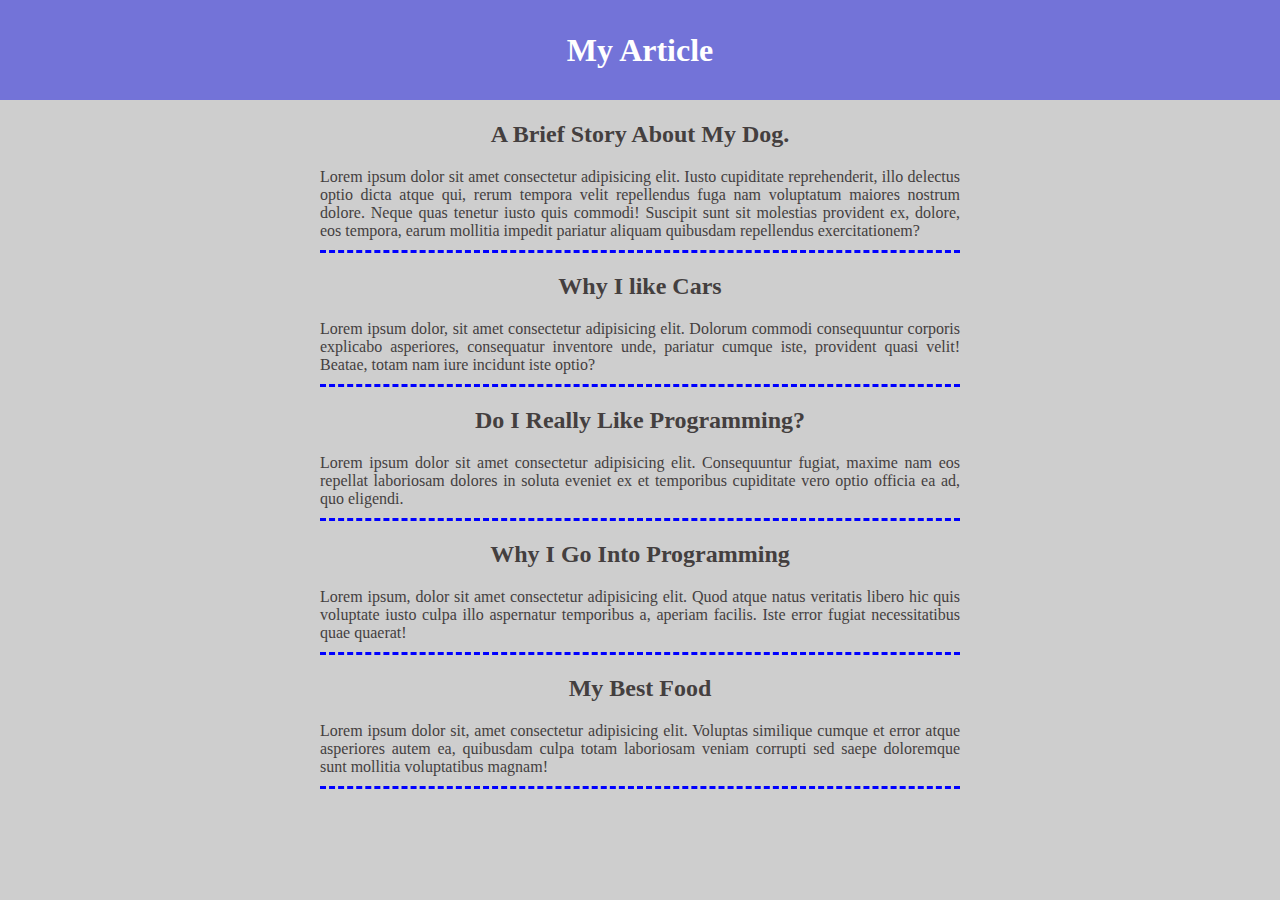
<file: index.html>
<!DOCTYPE html>
<html lang="en">

<head>
    <meta charset="UTF-8">
    <meta http-equiv="X-UA-Compatible" content="IE=edge">
    <meta name="viewport" content="width=device-width, initial-scale=1.0">
    <title>My Article</title>
    <link rel="stylesheet" href="css/style.css">
    <style>
  
    </style>
    
</head>

<body>
    <h1 id="heading">My Article</h1>

    <div>
        <a href="article1.html">
            <h2>A Brief Story About My Dog.</h2>
        </a>
        <p>
            Lorem ipsum dolor sit amet consectetur adipisicing elit. Iusto cupiditate reprehenderit, illo delectus optio dicta atque qui, rerum tempora velit repellendus fuga nam voluptatum maiores nostrum dolore. Neque quas tenetur iusto quis commodi! Suscipit sunt sit molestias provident ex, dolore, eos tempora, earum mollitia impedit pariatur aliquam quibusdam repellendus exercitationem?
        </p>

    </div>
 
    <div>
        <a href="article2.html">
            <h2> Why I like Cars</h2>
        </a>
        <p>
            Lorem ipsum dolor, sit amet consectetur adipisicing elit. Dolorum commodi consequuntur corporis explicabo
            asperiores, consequatur inventore unde, pariatur cumque iste, provident quasi velit! Beatae, totam nam iure
            incidunt iste optio?
        </p>

    </div>

    <div>
        <a href="article3.html">
            <h2>Do I Really Like Programming?</h2>
        </a>
        <p>
            Lorem ipsum dolor sit amet consectetur adipisicing elit. Consequuntur fugiat, maxime nam eos repellat
            laboriosam dolores in soluta eveniet ex et temporibus cupiditate vero optio officia ea ad, quo eligendi.
        </p>

    </div>

    <div>
        <a href="article4.html">
            <h2>Why I Go Into Programming</h2>
        </a>
        <p>
            Lorem ipsum, dolor sit amet consectetur adipisicing elit. Quod atque natus veritatis libero hic quis
            voluptate iusto culpa illo aspernatur temporibus a, aperiam facilis. Iste error fugiat necessitatibus quae
            quaerat!
        </p>

    </div>

    <div>
        <a href="article5.html">
            <h2>My Best Food</h2>
        </a>
        <p>
            Lorem ipsum dolor sit, amet consectetur adipisicing elit. Voluptas similique cumque et error atque
            asperiores autem ea, quibusdam culpa totam laboriosam veniam corrupti sed saepe doloremque sunt mollitia
            voluptatibus magnam!
        </p>

    </div>

</body>

</html>
</file>
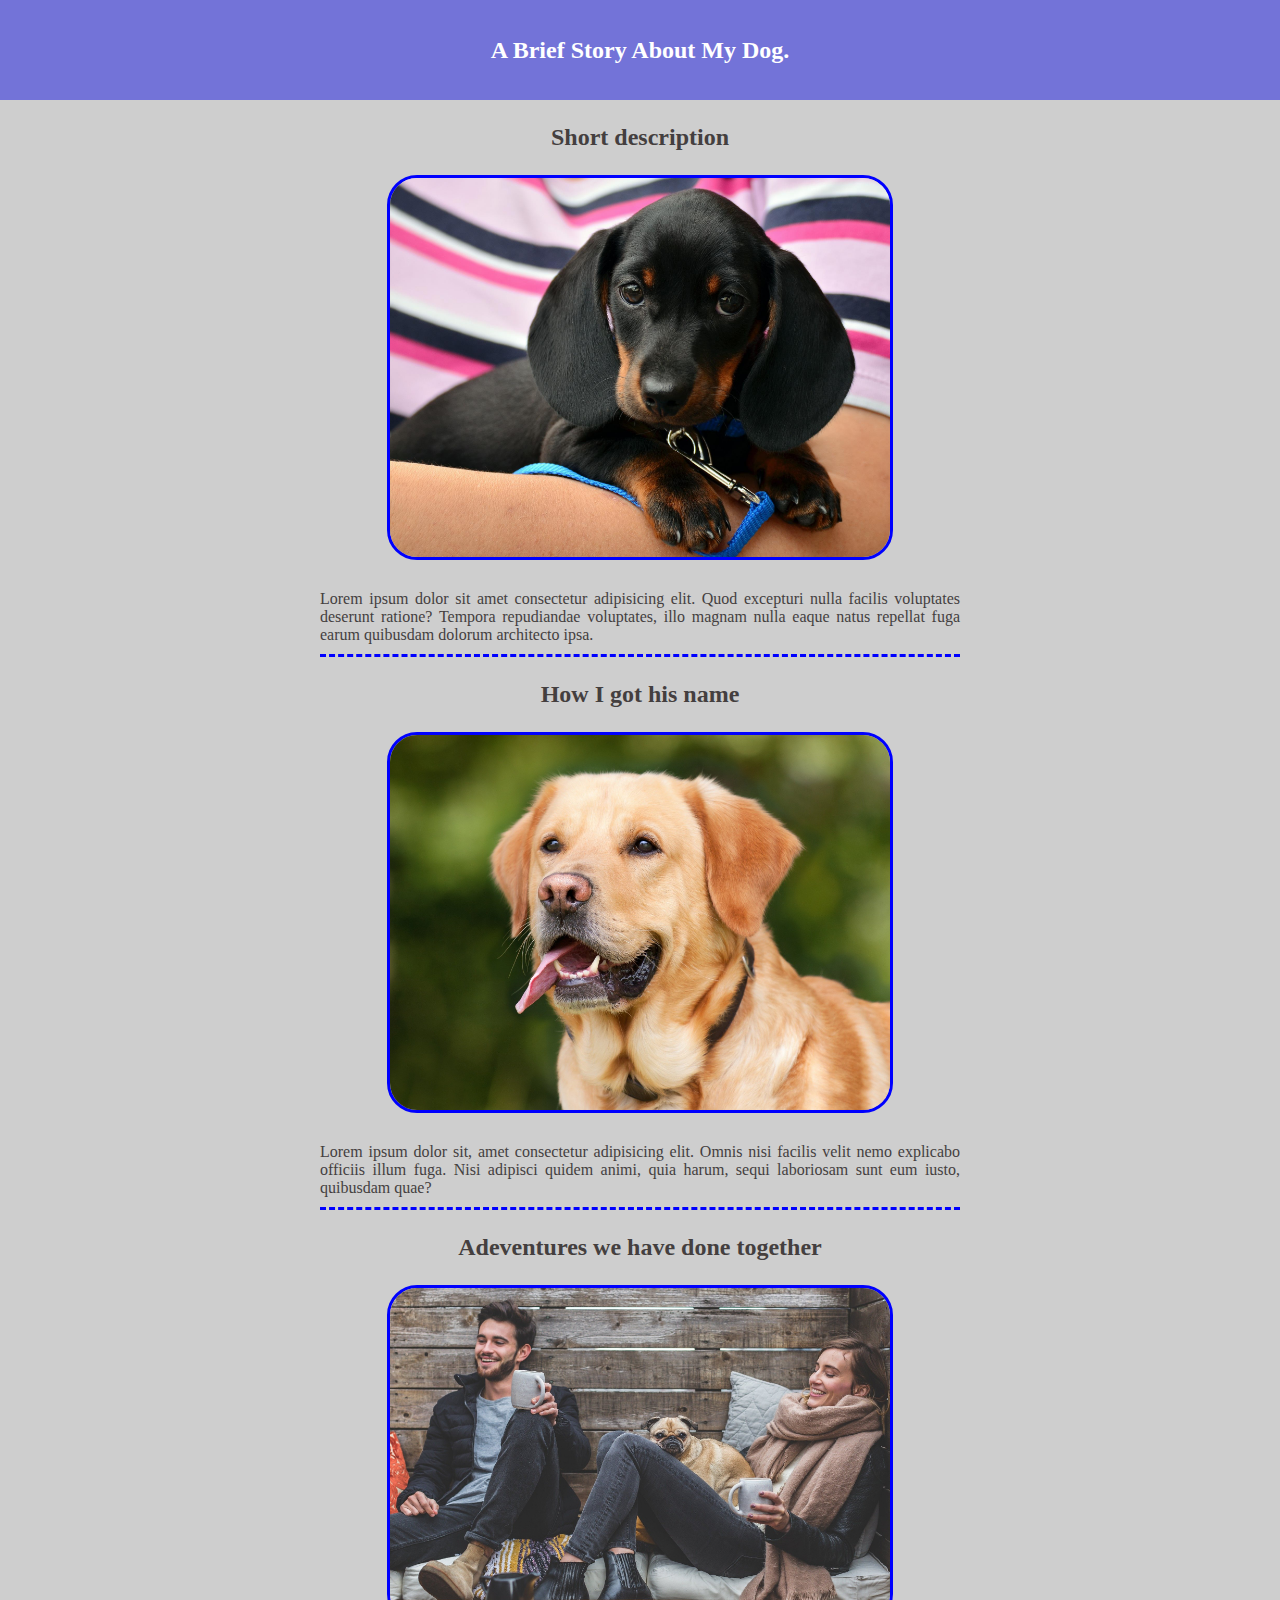
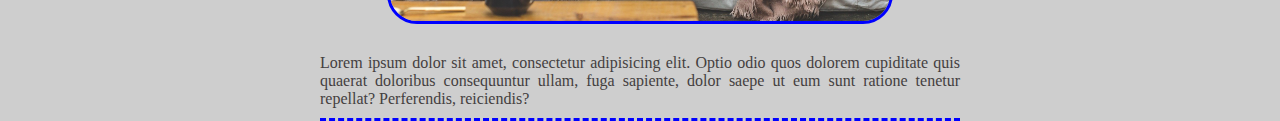
<file: article1.html>
<!DOCTYPE html>
<html lang="en">
  <head>
    <meta charset="UTF-8" />
    <meta http-equiv="X-UA-Compatible" content="IE=edge" />
    <meta name="viewport" content="width=device-width, initial-scale=1.0" />
    <title>My Article-A Brief Story About My Dog.</title>
    <link rel="stylesheet" href="css/style.css">
  </head>

  <body>
    <h2 id="heading">A Brief Story About My Dog.</h2>

    <div>
      <span>
        <h3>Short description</h3>
      </span>
      <img src="img/Dogs/dachshund.jpg" alt="picture of dachshund" />
      <p>
        Lorem ipsum dolor sit amet consectetur adipisicing elit. Quod excepturi
        nulla facilis voluptates deserunt ratione? Tempora repudiandae
        voluptates, illo magnam nulla eaque natus repellat fuga earum quibusdam
        dolorum architecto ipsa.
      </p>
    </div>

    <div>
      <span>
        <h3>How I got his name</h3>
      </span>
      <img
        src="img/Dogs/labrador-retriever.jpg"
        alt="picture of labrador-retriever"
      />
      <p>
        Lorem ipsum dolor sit, amet consectetur adipisicing elit. Omnis nisi
        facilis velit nemo explicabo officiis illum fuga. Nisi adipisci quidem
        animi, quia harum, sequi laboriosam sunt eum iusto, quibusdam quae?
      </p>
    </div>
    <div>
      <span>
        <h3>Adeventures we have done together</h3>
      </span>
      <img src="img/Dogs/man.jpg" alt="picture of man" />
      <p>
        Lorem ipsum dolor sit amet, consectetur adipisicing elit. Optio odio
        quos dolorem cupiditate quis quaerat doloribus consequuntur ullam, fuga
        sapiente, dolor saepe ut eum sunt ratione tenetur repellat? Perferendis,
        reiciendis?
      </p>
    </div>
  </body>
</html>
</file>
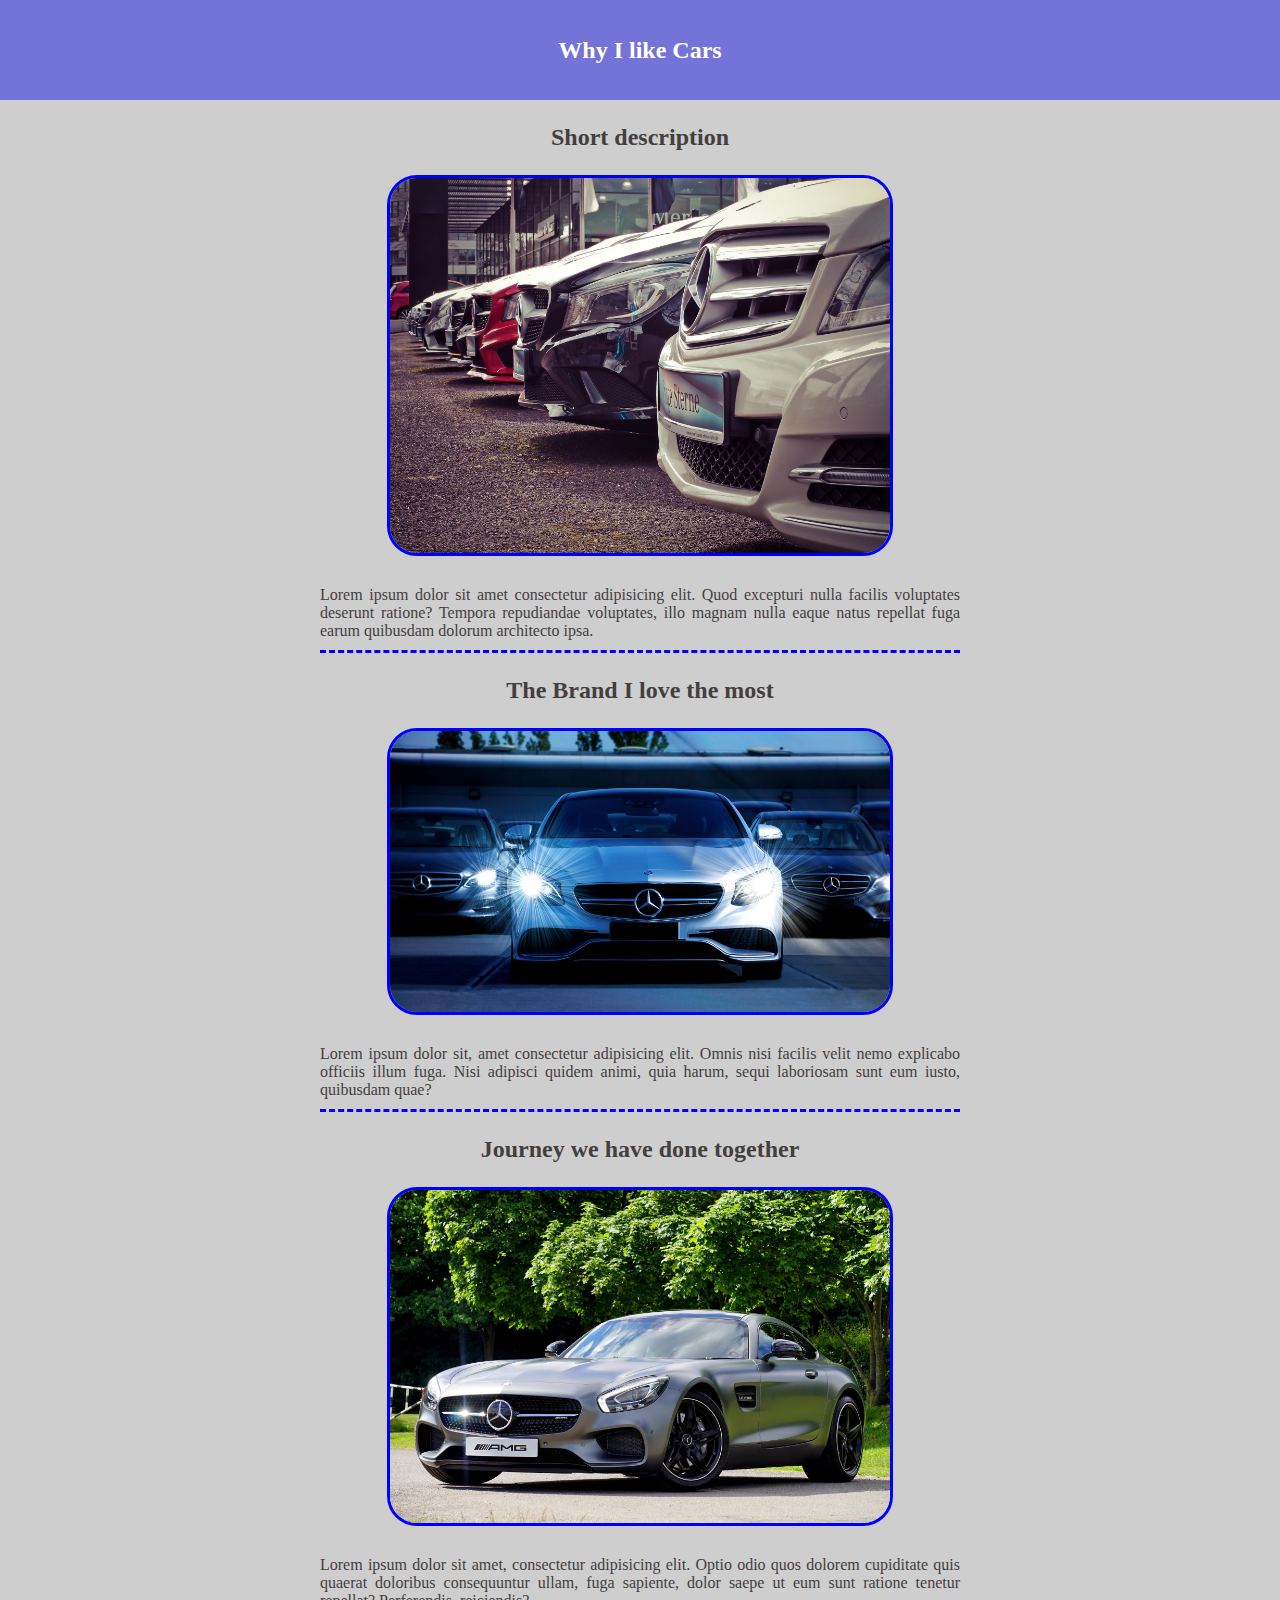
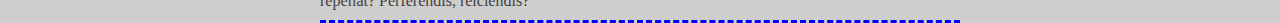
<file: article2.html>
<!DOCTYPE html>
<html lang="en">

<head>
    <meta charset="UTF-8">
    <meta http-equiv="X-UA-Compatible" content="IE=edge">
    <meta name="viewport" content="width=device-width, initial-scale=1.0">
    <title>My Article-Why I like Cars</title>
    <link rel="stylesheet" href="css/style.css">
</head>

<body>
    <h2 id="heading"> Why I like Cars</h2>

    <div>
        <span>
            <h3>Short description</h3>
        </span>
        <img src="img/cars/automobile.jpg" alt="picture of automobile">
        <p>Lorem ipsum dolor sit amet consectetur adipisicing elit. Quod excepturi nulla facilis voluptates deserunt
            ratione? Tempora repudiandae voluptates, illo magnam nulla eaque natus repellat fuga earum quibusdam dolorum
            architecto ipsa.
        </p>
    </div>

    <div>
        <span>
            <h3>The Brand I love the most</h3>
        </span>
        <img src="img/cars/car.jpg" alt="picture of car">
        <p>Lorem ipsum dolor sit, amet consectetur adipisicing elit. Omnis nisi facilis velit nemo explicabo officiis
            illum fuga. Nisi adipisci quidem animi, quia harum, sequi laboriosam sunt eum iusto, quibusdam quae?
        </p>
    </div>

    <div>
        <span>
            <h3>Journey we have done together</h3>
        </span>
        <img src="img/cars/mercedes-benz.jpg" alt="picture of mercedes-benz">
        <p>Lorem ipsum dolor sit amet, consectetur adipisicing elit. Optio odio quos dolorem cupiditate quis quaerat
            doloribus consequuntur ullam, fuga sapiente, dolor saepe ut eum sunt ratione tenetur repellat? Perferendis,
            reiciendis?
        </p>
    </div>
       

   
</body>

</html>
</file>
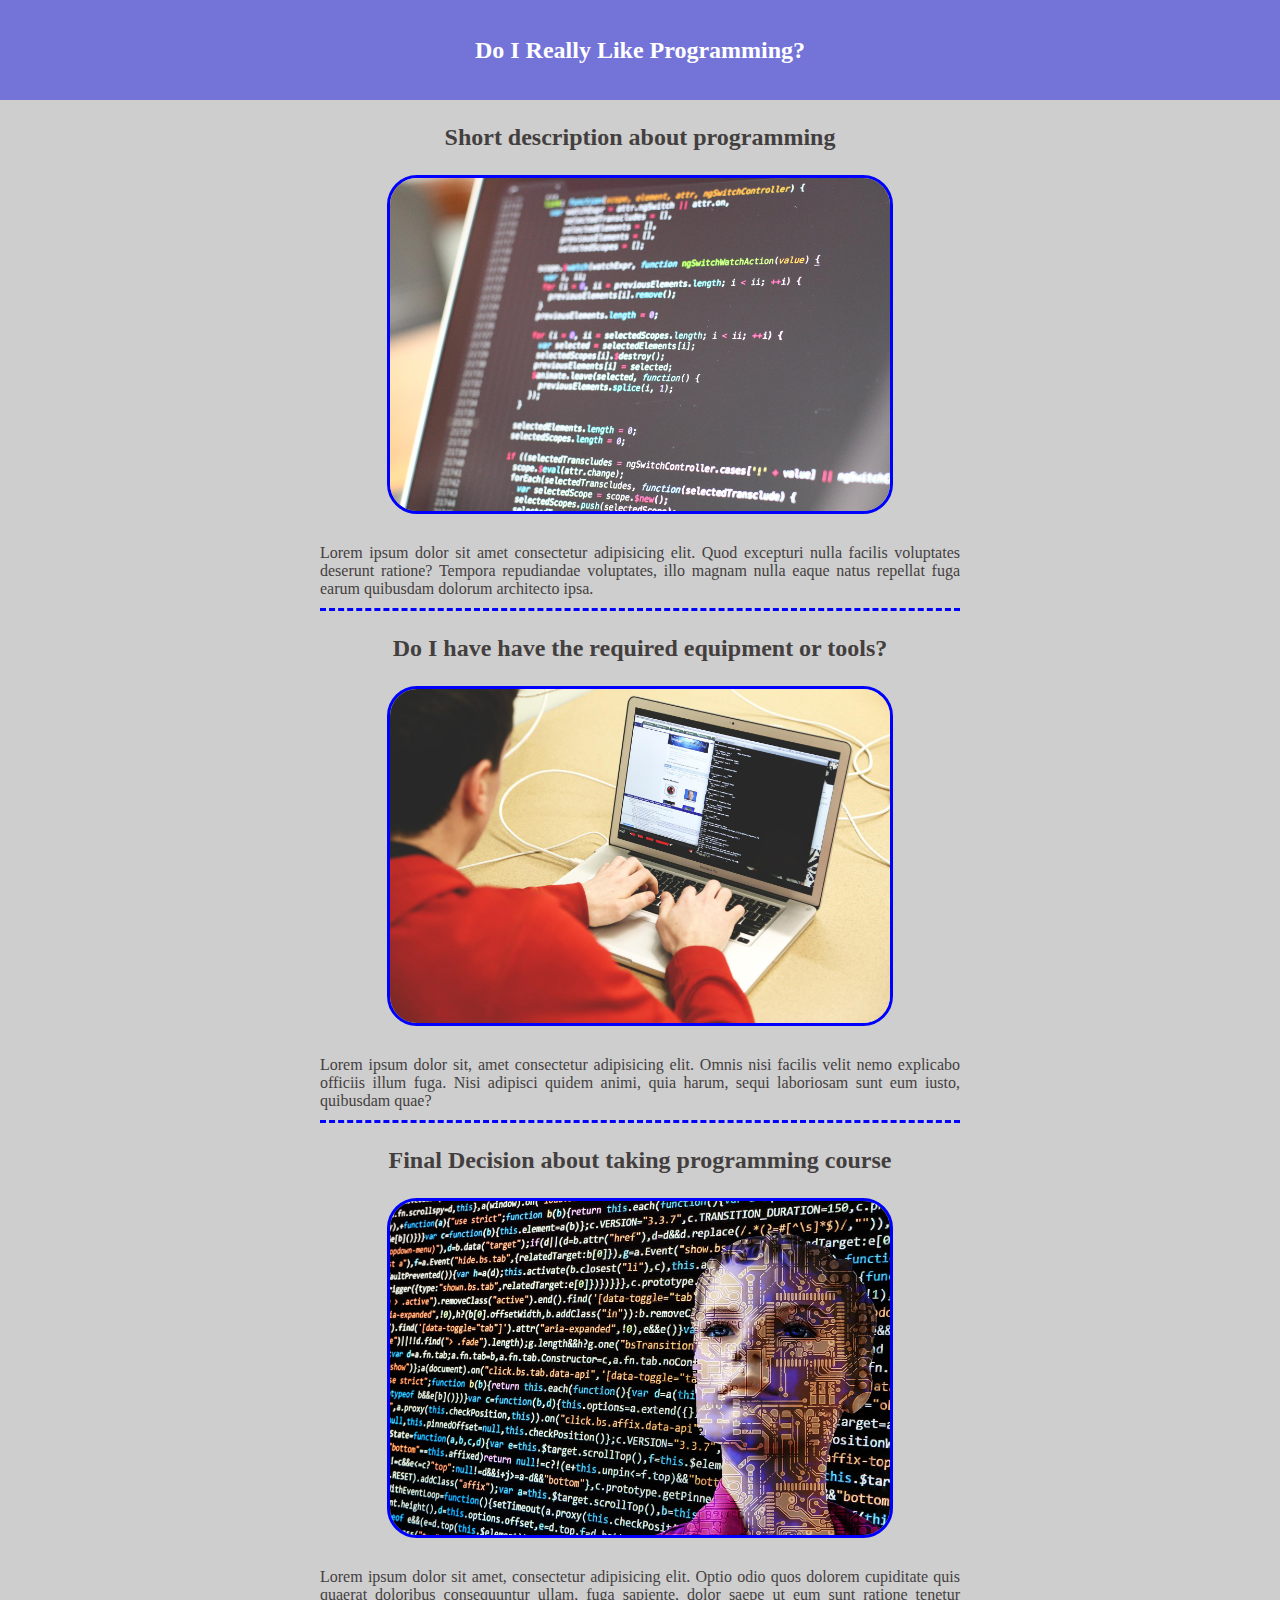
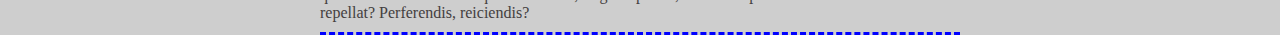
<file: article3.html>
<!DOCTYPE html>
<html lang="en">
  <head>
    <meta charset="UTF-8" />
    <meta http-equiv="X-UA-Compatible" content="IE=edge" />
    <meta name="viewport" content="width=device-width, initial-scale=1.0" />
    <title>My Article-Do I Really Like Programming?</title>
    <link rel="stylesheet" href="css/style.css">
  </head>

  <body>
    <h2 id="heading">Do I Really Like Programming?</h2>

    <div>
      <span>
        <h3>Short description about programming</h3>
      </span>
      <img src="img/Programming/code.jpg" alt="picture of code">
      <p>
        Lorem ipsum dolor sit amet consectetur adipisicing elit. Quod excepturi
        nulla facilis voluptates deserunt ratione? Tempora repudiandae
        voluptates, illo magnam nulla eaque natus repellat fuga earum quibusdam
        dolorum architecto ipsa.
      </p>
    </div>

    <div>
      <span>
        <h3>Do I have have the required equipment or tools?</h3>
      </span>
      <img src="img/Programming/programming.jpg" alt="picture of programming">
      <p>
        Lorem ipsum dolor sit, amet consectetur adipisicing elit. Omnis nisi
        facilis velit nemo explicabo officiis illum fuga. Nisi adipisci quidem
        animi, quia harum, sequi laboriosam sunt eum iusto, quibusdam quae?
      </p>
    </div>

    <div>
      <span>
        <h3>Final Decision about taking programming course</h3>
      </span>
      <img src="img/Programming/artificial-intelligence.jpg" alt="picture of artificial-intelligence">
      <p>
        Lorem ipsum dolor sit amet, consectetur adipisicing elit. Optio odio
        quos dolorem cupiditate quis quaerat doloribus consequuntur ullam, fuga
        sapiente, dolor saepe ut eum sunt ratione tenetur repellat? Perferendis,
        reiciendis?
      </p>
    </div>
  </body>
</html>
</file>
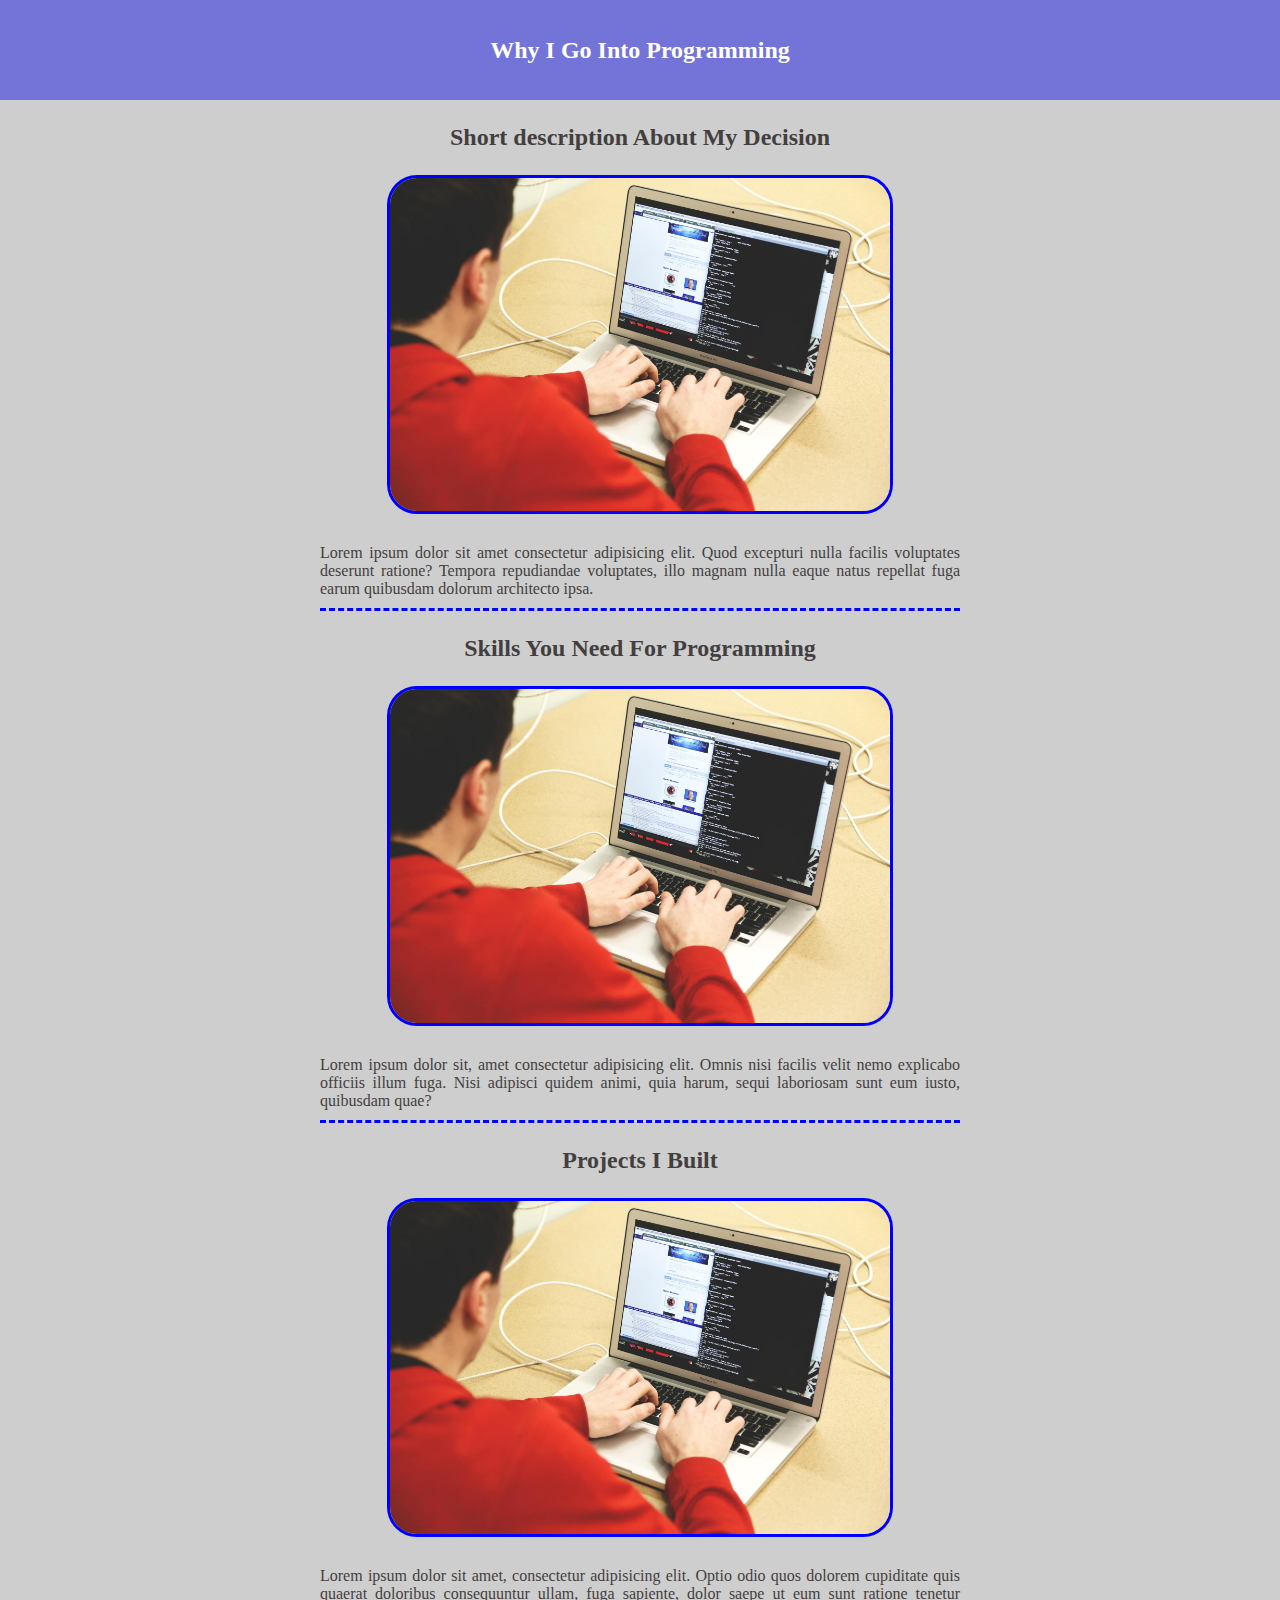
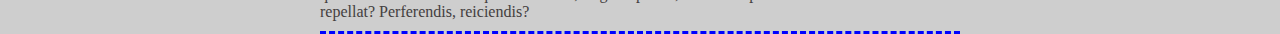
<file: article4.html>
<!DOCTYPE html>
<html lang="en">
  <head>
    <meta charset="UTF-8" />
    <meta http-equiv="X-UA-Compatible" content="IE=edge" />
    <meta name="viewport" content="width=device-width, initial-scale=1.0" />
    <title>My Article-Why I Go Into Programming</title>
    <link rel="stylesheet" href="css/style.css">
  </head>

  <body>
    <h2 id="heading">Why I Go Into Programming</h2>

    <div>
      <span>
        <h3>Short description About My Decision</h3>
      </span>
      <img src="img/Programming/programming.jpg" alt="picture of programming">
      <p>
        Lorem ipsum dolor sit amet consectetur adipisicing elit. Quod excepturi
        nulla facilis voluptates deserunt ratione? Tempora repudiandae
        voluptates, illo magnam nulla eaque natus repellat fuga earum quibusdam
        dolorum architecto ipsa.
      </p>
    </div>

    <div>
      <span>
        <h3>Skills You Need For Programming</h3>
      </span>
      <img src="img/Programming/programming.jpg" alt="picture of programming">
      <p>
        Lorem ipsum dolor sit, amet consectetur adipisicing elit. Omnis nisi
        facilis velit nemo explicabo officiis illum fuga. Nisi adipisci quidem
        animi, quia harum, sequi laboriosam sunt eum iusto, quibusdam quae?
      </p>
    </div>

    <div>
      <span>
        <h3>Projects I Built</h3>
      </span>
      <img src="img/Programming/programming.jpg" alt="picture of programming">
      <p>
        Lorem ipsum dolor sit amet, consectetur adipisicing elit. Optio odio
        quos dolorem cupiditate quis quaerat doloribus consequuntur ullam, fuga
        sapiente, dolor saepe ut eum sunt ratione tenetur repellat? Perferendis,
        reiciendis?
      </p>
    </div>
  </body>
</html>
</file>
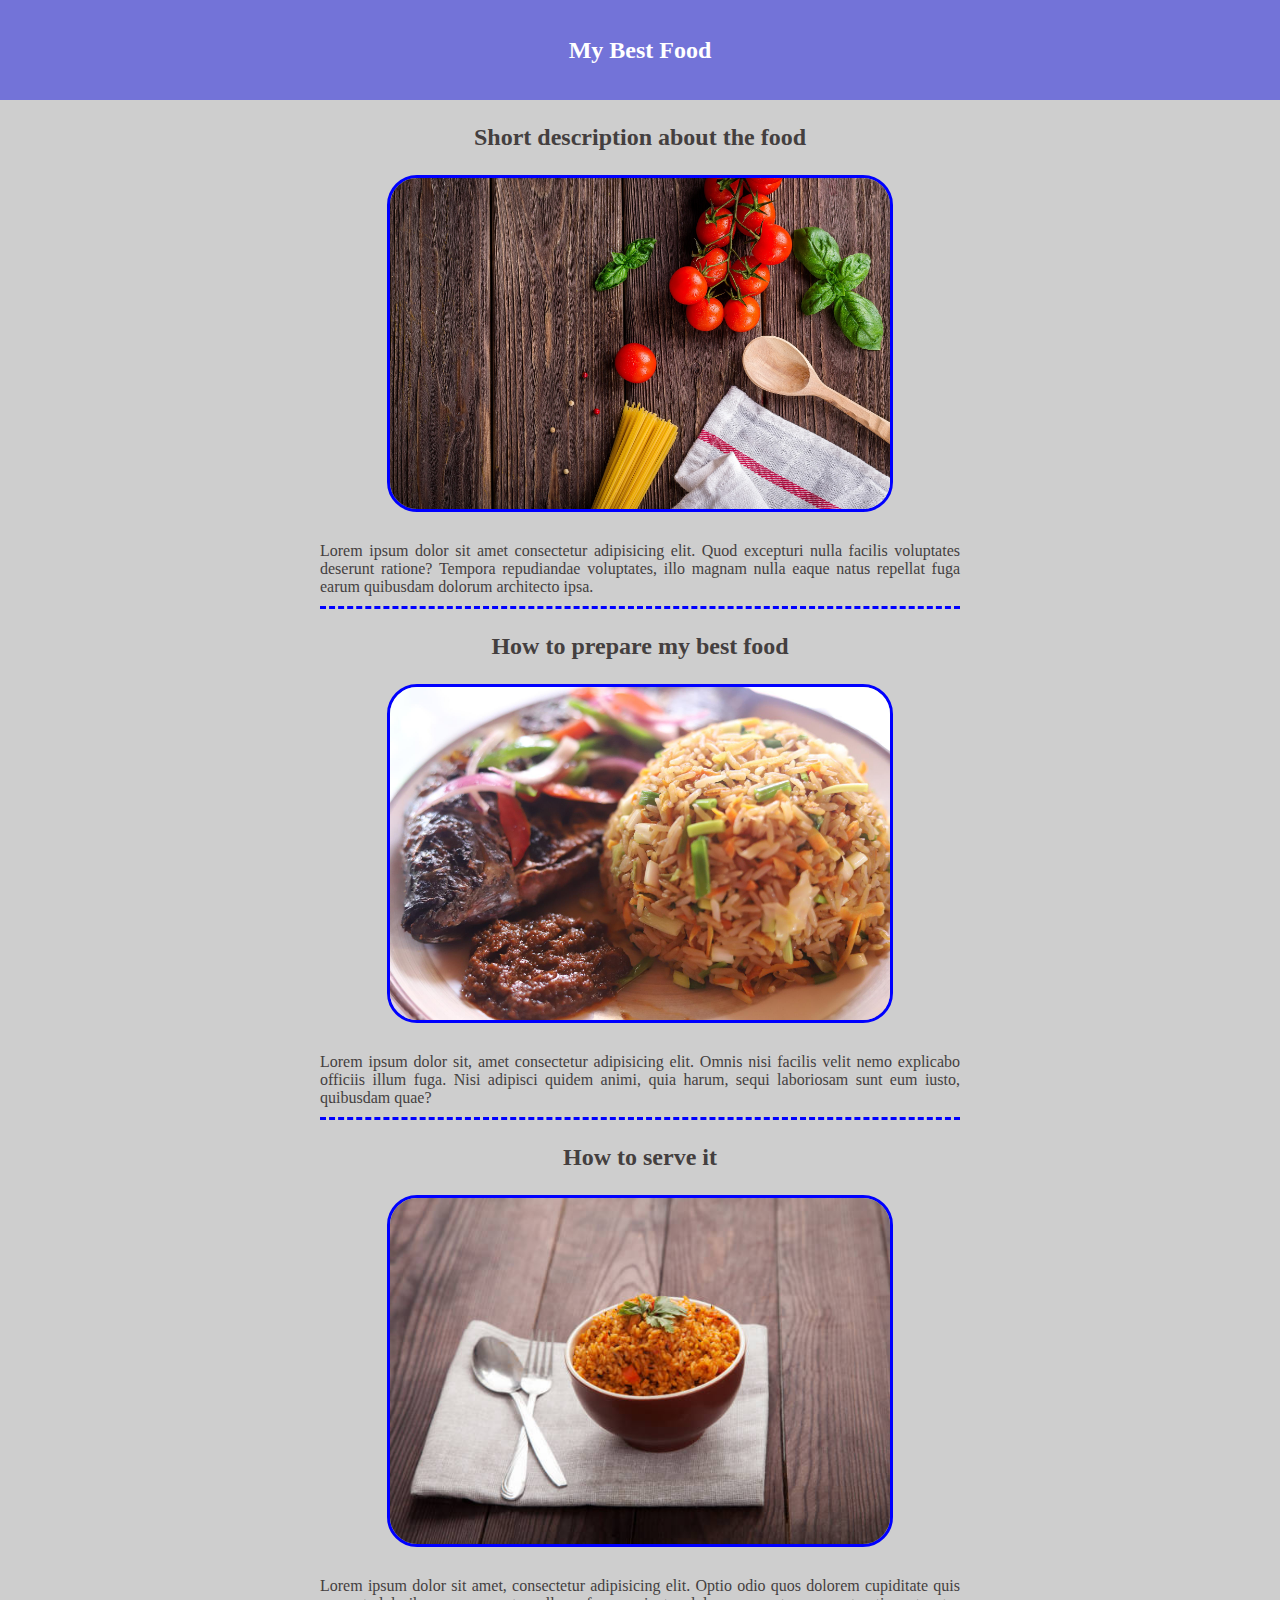
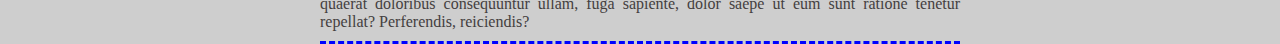
<file: article5.html>
<!DOCTYPE html>
<html lang="en">
  <head>
    <meta charset="UTF-8" />
    <meta http-equiv="X-UA-Compatible" content="IE=edge" />
    <meta name="viewport" content="width=device-width, initial-scale=1.0" />
    <title>My Article-My Best Food</title>
    <link rel="stylesheet" href="css/style.css">
  </head>

  <body>
    <h2 id="heading">My Best Food</h2>

    <div>
      <span>
        <h3>Short description about the food</h3>
      </span>
      <img src="img/Foods/spaghetti.jpg" alt="picture of spaghetti" height="250px" width="300px">
      <p>
        Lorem ipsum dolor sit amet consectetur adipisicing elit. Quod excepturi
        nulla facilis voluptates deserunt ratione? Tempora repudiandae
        voluptates, illo magnam nulla eaque natus repellat fuga earum quibusdam
        dolorum architecto ipsa.
      </p>
    </div>

    <div>
      <span>
        <h3>How to prepare my best food</h3>
      </span>
      <img src="img/Foods/jollof.jpg" alt="picture of jollof" height="200px" width=" 200px">
      <p>
        Lorem ipsum dolor sit, amet consectetur adipisicing elit. Omnis nisi
        facilis velit nemo explicabo officiis illum fuga. Nisi adipisci quidem
        animi, quia harum, sequi laboriosam sunt eum iusto, quibusdam quae?
      </p>
    </div>

    <div>
      <span>
        <h3>How to serve it</h3>
      </span>
      <img src="img/Foods/backfood.jpg" alt="picture of backfood" height="200px" width="300px">
      <p>
        Lorem ipsum dolor sit amet, consectetur adipisicing elit. Optio odio
        quos dolorem cupiditate quis quaerat doloribus consequuntur ullam, fuga
        sapiente, dolor saepe ut eum sunt ratione tenetur repellat? Perferendis,
        reiciendis?
      </p>
    </div>
  </body>
</html>
</file>
<file: css/style.css>
body{
    margin: 0;
    padding: 0;
    box-sizing: border-box;
    background-color: #cecece;
    color: #443f3f;
}
#heading{
    background-color: #7373d8;
    color: #ffffff;
    text-align: center;
    margin-top: 0;
    line-height: 100px;
} 
a{
    text-decoration: none;
    color:#443f3f ;
    text-align: center;
}
p{
    width: 50%;
    margin: 0 auto;
    text-align: justify;
    padding-bottom: 10px;
    border-bottom: dashed #0000ff;
}
img{
    width: 500px;
    height: 100%;
    display: block;
    margin: 0 auto;
    margin-bottom: 30px;
    border: solid #0000ff;
    border-radius: 30px;
}
h3{
      color: #443f3f;
      text-align: center;
      font-size: x-large; 

}
</file>
